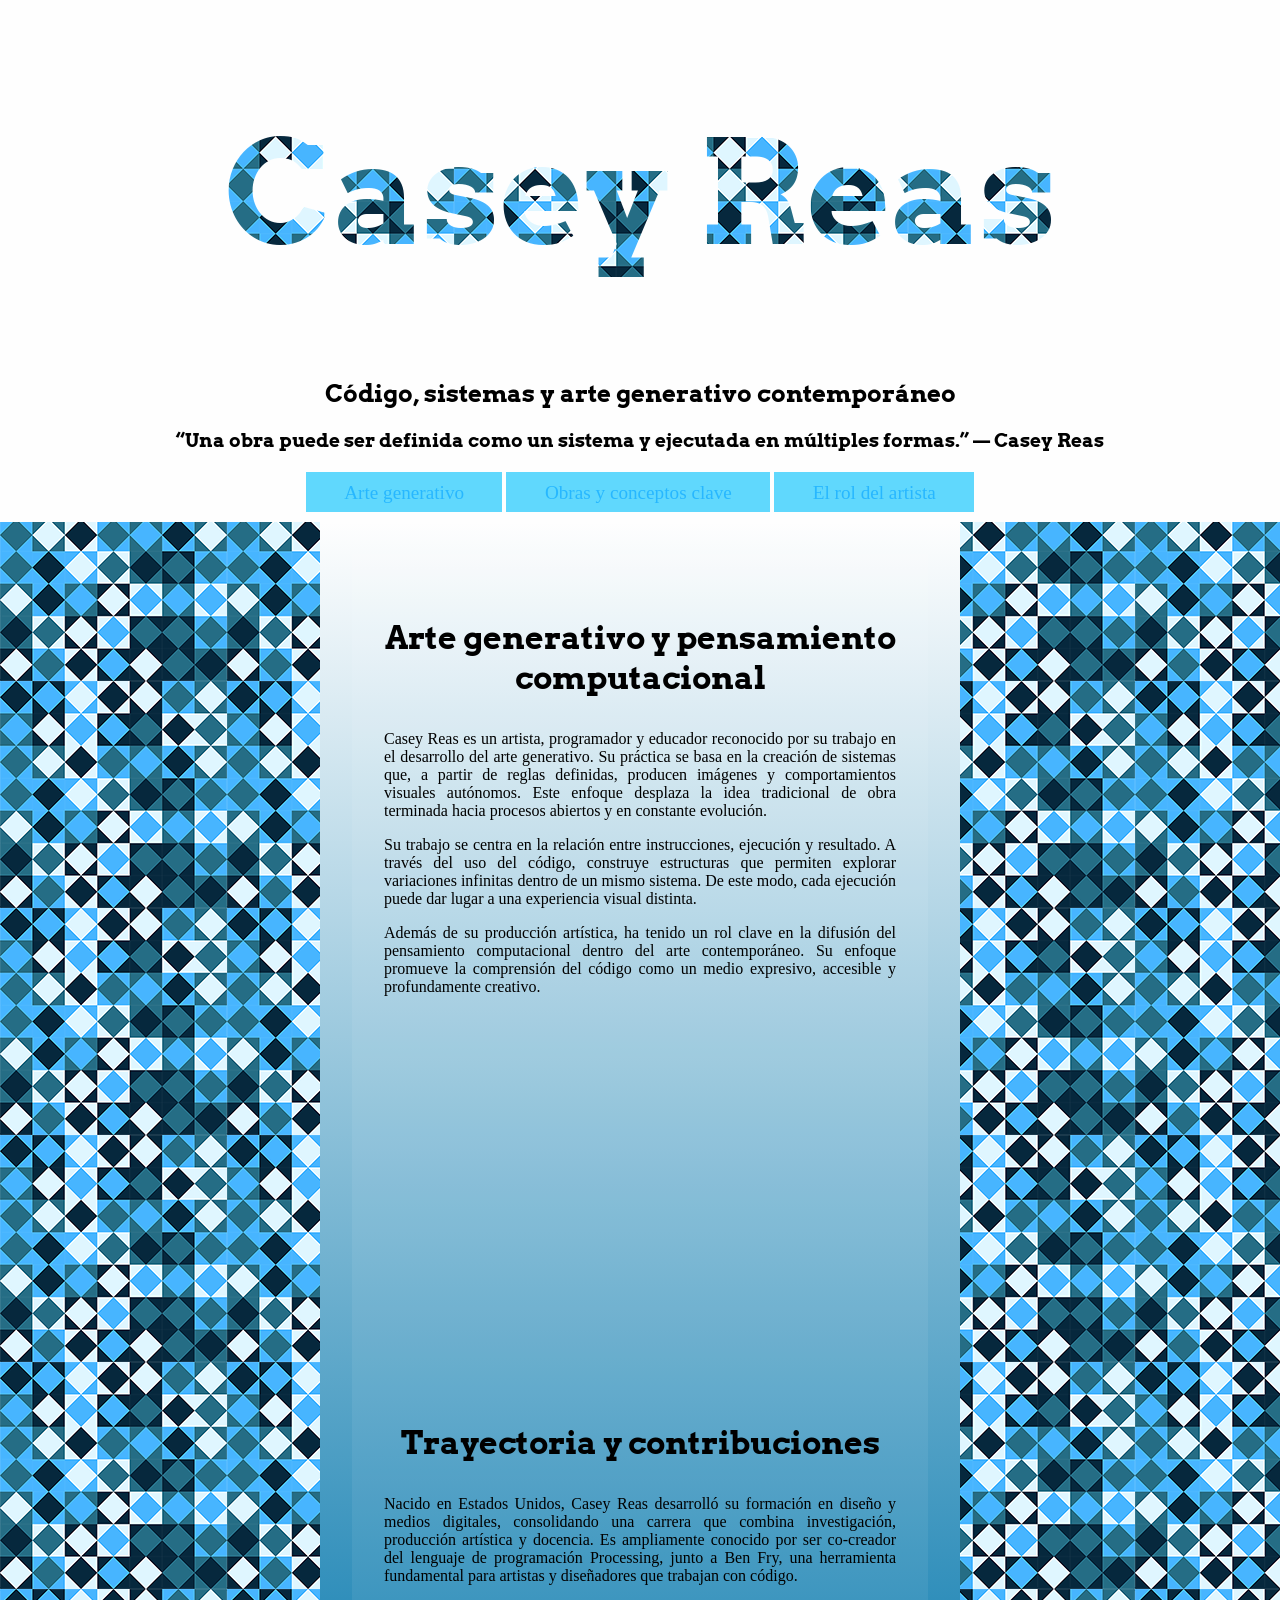
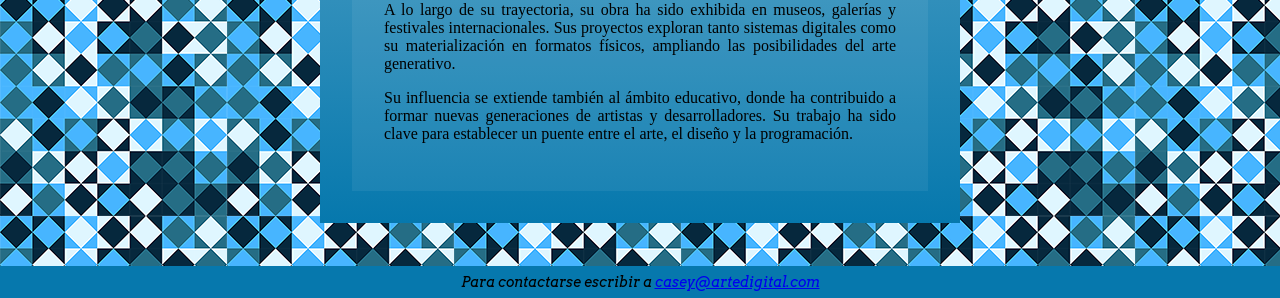
<file: index.html>
<!DOCTYPE html>
<html lang="es">
<head>
<meta charset="utf-8">
<title>Casey Reas</title>
<link rel="preconnect" href="https://fonts.googleapis.com">
<link rel="preconnect" href="https://fonts.gstatic.com" crossorigin>
<link href="https://fonts.googleapis.com/css2?family=Arvo:ital,wght@0,400;0,700;1,400;1,700&family=EB+Garamond:ital,wght@0,400..800;1,400..800&display=swap" rel="stylesheet">
<link rel="stylesheet" href="css/estilos.css">
</head>
<body>
    <header>
        <h1>Casey Reas</h1>
        <h2 class="subtitulos">Código, sistemas y arte generativo contemporáneo</h2>
        <h3 class="subtitulos">“Una obra puede ser definida como un sistema y ejecutada en múltiples formas.” — Casey Reas</h3>
        <nav>
            <ul>
                <li><a href="index.html" target="_blank">Arte generativo</a></li>
                <li><a href="enfoque.html" target="_blank" >Obras y conceptos clave</a></li>
                <li><a href="rol.html" target="_blank">El rol del artista</a></li>
            </ul>
        </nav>
    </header>
    <main id="contenido">
        <section>
            <h3>Arte generativo y pensamiento computacional</h3>
            <p>Casey Reas es un artista, programador y educador reconocido por su trabajo en el desarrollo del arte generativo. Su práctica se basa en la creación de sistemas que, a partir de reglas definidas, producen imágenes y comportamientos visuales autónomos. Este enfoque desplaza la idea tradicional de obra terminada hacia procesos abiertos y en constante evolución.</p>
            <p>Su trabajo se centra en la relación entre instrucciones, ejecución y resultado. A través del uso del código, construye estructuras que permiten explorar variaciones infinitas dentro de un mismo sistema. De este modo, cada ejecución puede dar lugar a una experiencia visual distinta.</p>
            <p>Además de su producción artística, ha tenido un rol clave en la difusión del pensamiento computacional dentro del arte contemporáneo. Su enfoque promueve la comprensión del código como un medio expresivo, accesible y profundamente creativo.</p>

                <iframe width="560" height="315" src="https://www.youtube.com/embed/_8DMEHxOLQE?si=YuRx24b_MjrmPUpN" title="YouTube video player" frameborder="0" allow="accelerometer; autoplay; clipboard-write; encrypted-media; gyroscope; picture-in-picture; web-share" referrerpolicy="strict-origin-when-cross-origin" allowfullscreen></iframe>
        </section>  
         <section>
            <h3>Trayectoria y contribuciones</h3>
            <p>Nacido en Estados Unidos, Casey Reas desarrolló su formación en diseño y medios digitales, consolidando una carrera que combina investigación, producción artística y docencia. Es ampliamente conocido por ser co-creador del lenguaje de programación Processing, junto a Ben Fry, una herramienta fundamental para artistas y diseñadores que trabajan con código.</p>
            <p>A lo largo de su trayectoria, su obra ha sido exhibida en museos, galerías y festivales internacionales. Sus proyectos exploran tanto sistemas digitales como su materialización en formatos físicos, ampliando las posibilidades del arte generativo.</p>
            <p>Su influencia se extiende también al ámbito educativo, donde ha contribuido a formar nuevas generaciones de artistas y desarrolladores. Su trabajo ha sido clave para establecer un puente entre el arte, el diseño y la programación.</p>
        </section>
        
    </main>
    <footer>
			<address> Para contactarse escribir a <a href="casey@artedigital.com">casey@artedigital.com </a></address>
	</footer>

</body>

</html>
</file>
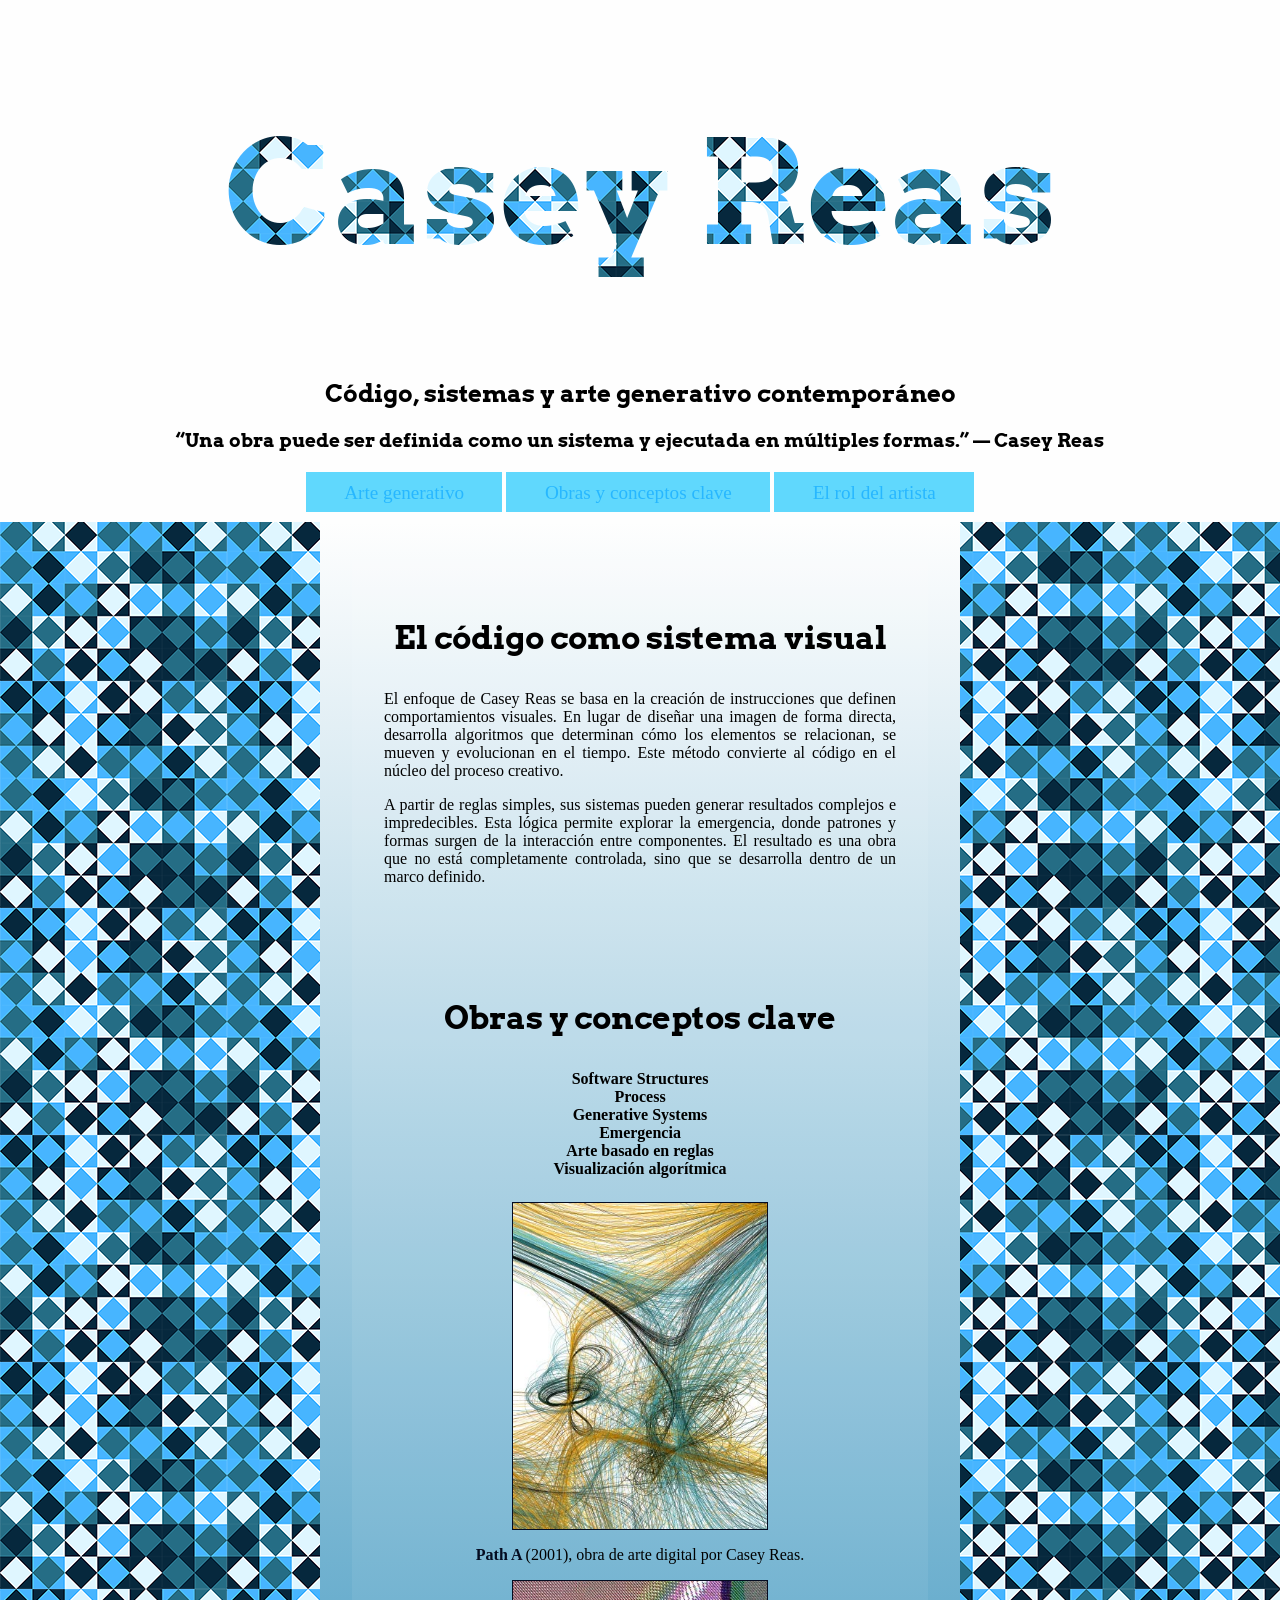
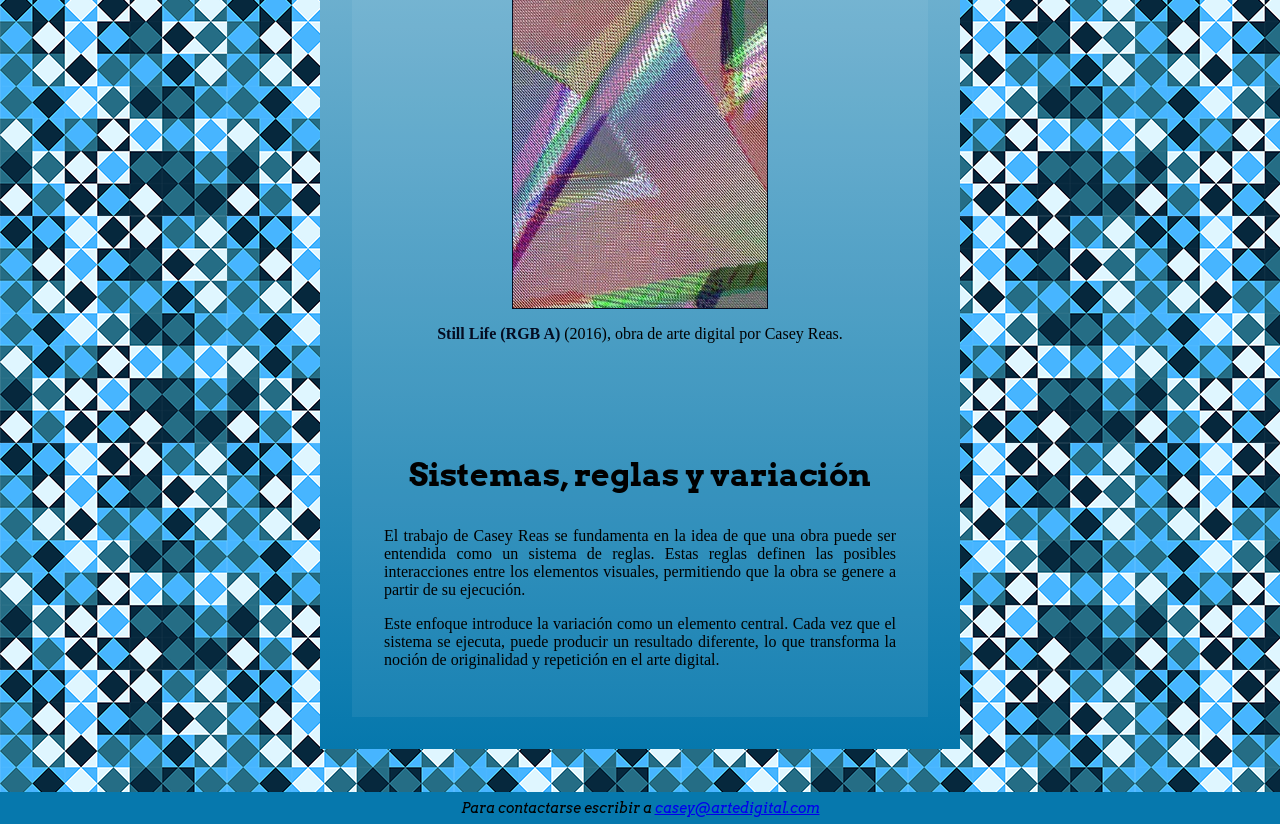
<file: enfoque.html>
<!DOCTYPE html>
<html lang="es">
<head>
<meta charset="utf-8">
<title>Obras y conceptos clave</title>
<link rel="preconnect" href="https://fonts.googleapis.com">
<link rel="preconnect" href="https://fonts.gstatic.com" crossorigin>
<link href="https://fonts.googleapis.com/css2?family=Arvo:ital,wght@0,400;0,700;1,400;1,700&family=EB+Garamond:ital,wght@0,400..800;1,400..800&display=swap" rel="stylesheet">
<link rel="stylesheet" href="css/estilos.css">
</head>
<body>
    <header>
        <h1>Casey Reas</h1>
        <h2 class="subtitulos">Código, sistemas y arte generativo contemporáneo</h2>
        <h3 class="subtitulos">“Una obra puede ser definida como un sistema y ejecutada en múltiples formas.” — Casey Reas</h3>
        <nav>
            <ul>
                <li><a href="index.html" target="_blank">Arte generativo</a></li>
                <li><a href="enfoque.html" target="_blank" >Obras y conceptos clave</a></li>
                <li><a href="rol.html" target="_blank">El rol del artista</a></li>
            </ul>
        </nav>
    </header>
    <main id="contenido">
        <section>
            <h3>El código como sistema visual</h3>
            <p>El enfoque de Casey Reas se basa en la creación de instrucciones que definen comportamientos visuales. En lugar de diseñar una imagen de forma directa, desarrolla algoritmos que determinan cómo los elementos se relacionan, se mueven y evolucionan en el tiempo. Este método convierte al código en el núcleo del proceso creativo.</p>
            <p>A partir de reglas simples, sus sistemas pueden generar resultados complejos e impredecibles. Esta lógica permite explorar la emergencia, donde patrones y formas surgen de la interacción entre componentes. El resultado es una obra que no está completamente controlada, sino que se desarrolla dentro de un marco definido.</p>
        </section>
          <section id="obras">
            <h3>Obras y conceptos clave</h3>
            <ul>
                <li>Software Structures</li>
                <li>Process</li>
                <li>Generative Systems</li>
                <li>Emergencia</li>
                <li>Arte basado en reglas</li>
                <li>Visualización algorítmica</li>
            </ul>
            
            <img src="img/1reas-4.jpg" alt="Path A - REAS">
            <p class="piefoto"><strong>Path A </strong>  (2001), obra de arte digital por Casey Reas.</p>
            <img src="img/2reas-3.jpg" alt="Still Life  - REAS">
            <p class="piefoto"><strong>Still Life (RGB A)</strong> (2016), obra de arte digital por Casey Reas.</p>
            
         </section>
        
        
        <section>
            <h3>Sistemas, reglas y variación</h3>
            <p>El trabajo de Casey Reas se fundamenta en la idea de que una obra puede ser entendida como un sistema de reglas. Estas reglas definen las posibles interacciones entre los elementos visuales, permitiendo que la obra se genere a partir de su ejecución.</p>
            <p>Este enfoque introduce la variación como un elemento central. Cada vez que el sistema se ejecuta, puede producir un resultado diferente, lo que transforma la noción de originalidad y repetición en el arte digital.</p>
        </section>
    </main>
    <footer>
			<address> Para contactarse escribir a <a href="mailto:casey@artedigital.com">casey@artedigital.com </a></address>
	</footer>

</body>

</html>
</file>
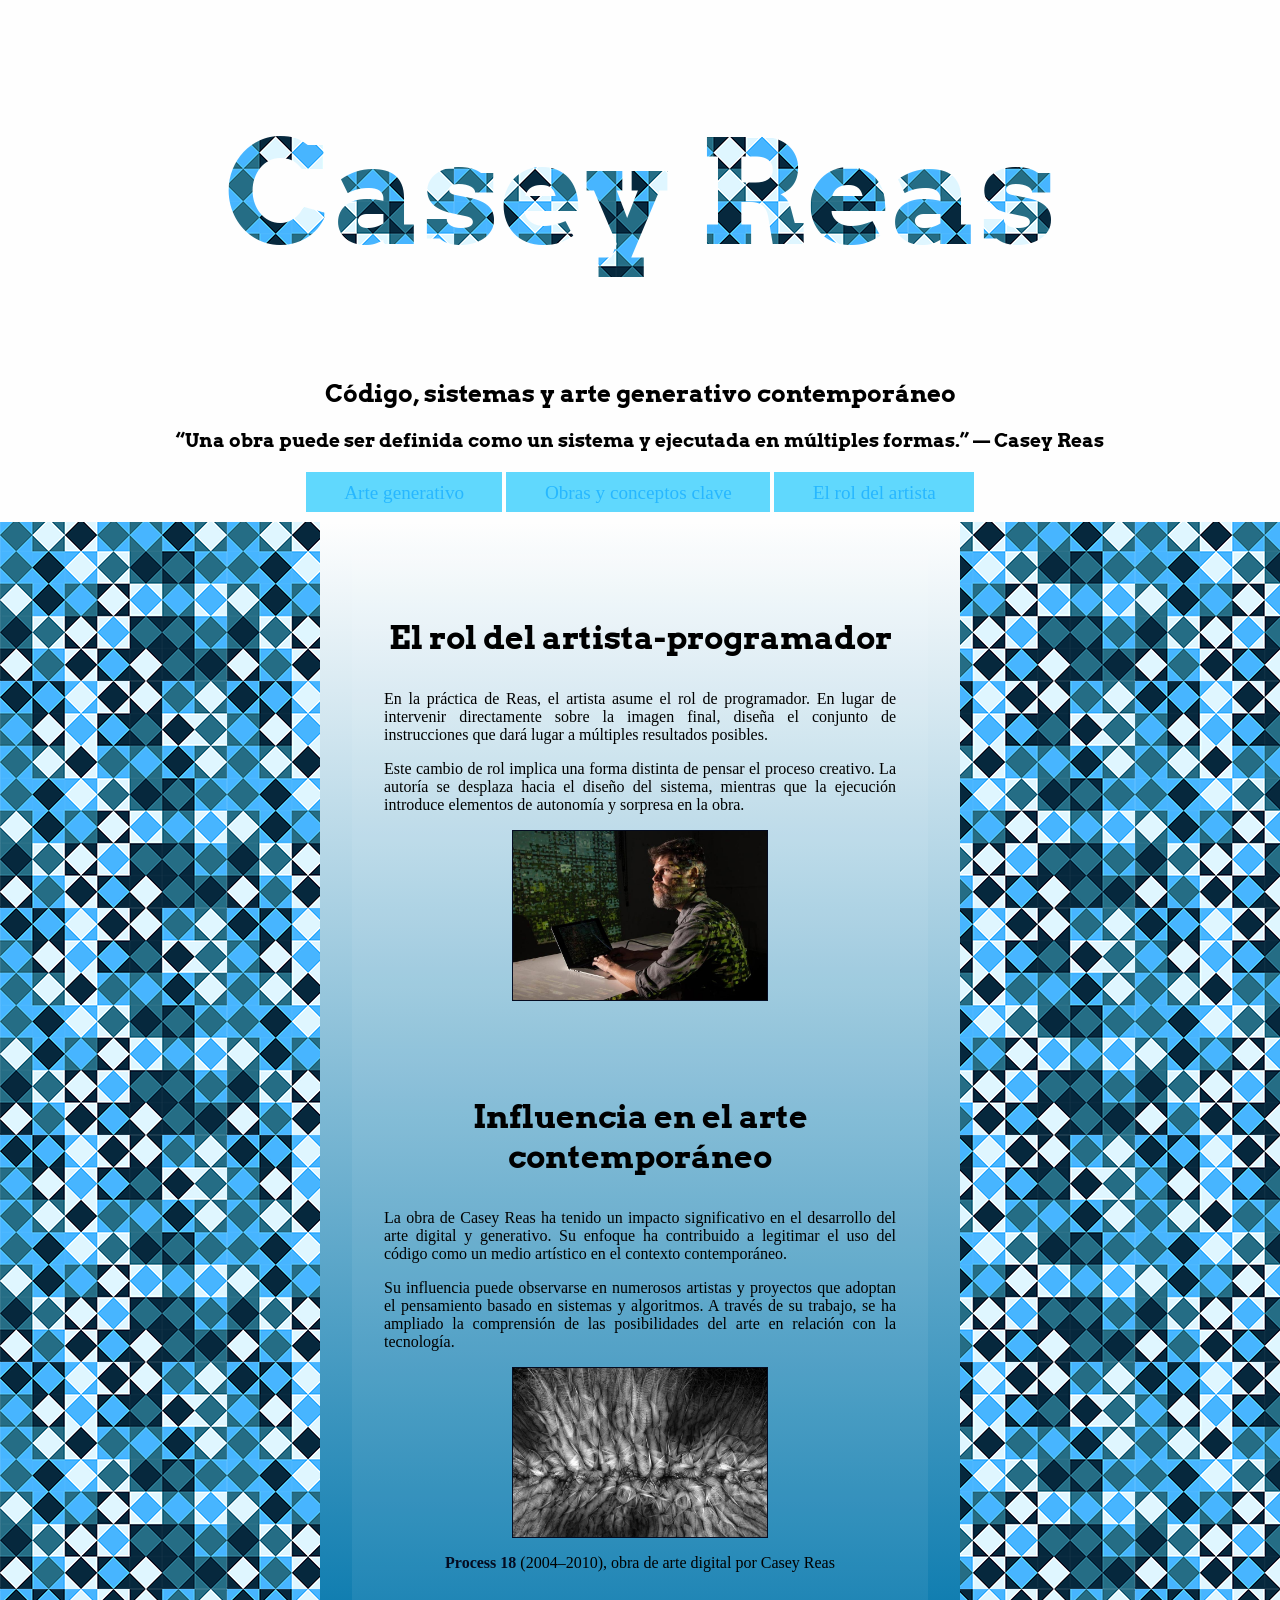
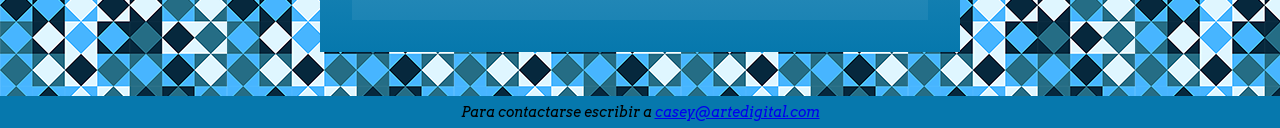
<file: rol.html>
<!DOCTYPE html>
<html lang="es">
<head>
<meta charset="utf-8">
<title>El rol del artista</title>
<link rel="preconnect" href="https://fonts.googleapis.com">
<link rel="preconnect" href="https://fonts.gstatic.com" crossorigin>
<link href="https://fonts.googleapis.com/css2?family=Arvo:ital,wght@0,400;0,700;1,400;1,700&family=EB+Garamond:ital,wght@0,400..800;1,400..800&display=swap" rel="stylesheet">
<link rel="stylesheet" href="css/estilos.css">
</head>
<body>
    <header>
        <h1>Casey Reas</h1>
        <h2 class="subtitulos">Código, sistemas y arte generativo contemporáneo</h2>
        <h3 class="subtitulos">“Una obra puede ser definida como un sistema y ejecutada en múltiples formas.” — Casey Reas</h3>
        <nav>
            <ul>
                <li><a href="index.html" target="_blank">Arte generativo</a></li>
                <li><a href="enfoque.html" target="_blank" >Obras y conceptos clave</a></li>
                <li><a href="rol.html" target="_blank">El rol del artista</a></li>
            </ul>
        </nav>
    </header>
    <main id="contenido">
        <section>
            <h3>El rol del artista-programador </h3>
            <p>En la práctica de Reas, el artista asume el rol de programador. En lugar de intervenir directamente sobre la imagen final, diseña el conjunto de instrucciones que dará lugar a múltiples resultados posibles.</p>
            <p>Este cambio de rol implica una forma distinta de pensar el proceso creativo. La autoría se desplaza hacia el diseño del sistema, mientras que la ejecución introduce elementos de autonomía y sorpresa en la obra.</p>
            
            <img src="img/4reas-1.jpg" alt="programador">
            
        </section>
         <section>
            <h3>Influencia en el arte contemporáneo</h3>
            <p>La obra de Casey Reas ha tenido un impacto significativo en el desarrollo del arte digital y generativo. Su enfoque ha contribuido a legitimar el uso del código como un medio artístico en el contexto contemporáneo.</p>
            <p>Su influencia puede observarse en numerosos artistas y proyectos que adoptan el pensamiento basado en sistemas y algoritmos. A través de su trabajo, se ha ampliado la comprensión de las posibilidades del arte en relación con la tecnología.</p>
             <div>
            <img src="img/3reas-2.jpg" alt="Process 18   - REAS">
            <p class="piefoto"><strong>Process 18 </strong>(2004–2010), obra de arte digital por Casey Reas</p>
            </div>
        </section>

    </main>
    <footer>
			<address> Para contactarse escribir a <a href="mailto:casey@artedigital.com">casey@artedigital.com </a></address>
	</footer>

</body>

</html>
</file>
<file: css/estilos.css>
*{
        box-sizing: border-box;
    }

    html {
        margin: 0;
        padding: 0;
    } /* lo recomenda la IA*/


    header {
        display: block;
        text-align: center;
        background-color:  rgb(254, 254, 254);
        width: 100%;
        padding: 0.5em 0;
        margin-bottom: 0; 
    }

    body {
        background-image: url('../img/fondo.png');
        background-repeat: repeat;
        margin: 0;
        padding: 0;

    }

    p{
        text-align: justify;
    }

    nav{
        display: flex;
        justify-content: center;
    }
    nav ul{
        padding: 0;
        margin: 0;
        list-style: none;
    }
    nav li{
        display: inline-block;
    }
    nav a {
        font-size: 1.2em;
        line-height: 2.2em;
        padding: 0.5em 2em;
        text-align: center;
        text-decoration: none;
    }

    nav a:link {
        background-color: #60d8fd;
        color: #27b7ff;
    }
    nav a:visited {
        background-color:  #7abeeb;
        color: #484f55;
    }
    nav a:hover {
        background-color: #090e20;
        color: #FFF;
    }
    nav a:active {
        background-color: rgb(164, 190, 193);
        color: #1b1651;
    }

    h1{
        font-family: "Arvo", serif;
        font-size: 9em;
        background-image: url('../img/fondo.png');
        -webkit-background-clip: text;
        -webkit-text-fill-color: transparent;
    } /* lo explico la IA cmo rellenar letras*/

    .subtitulos{
        font-family: "Arvo", serif;
        text-align: center;
    }

    #contenido{
        background-image: linear-gradient(to top, rgb(6, 120, 173), rgb(254, 254, 254));
        width:50%;
        padding: 2em;
        margin: 0 auto;
        border-top: 0;
    }

    #contenido h3{
        text-align: center;
        font-family: "Arvo", serif;
        font-size: 2em;
    }

    footer{
        font-family: "Arvo", serif;
        text-align: center;
        font-size: 0.9em;
        margin-top: 3em;
        background-color:  rgba(255, 255, 255, 0.063);
        padding: 2em;
        background-color: rgb(6, 120, 173);
        width: 100%;
        padding: 0.5em 0;
        margin-bottom: 0; 
    }

    section{
        background-color: rgba(255, 255, 255, 0.063);
        padding: 2em;
    }

    iframe{
        display: block;
        margin:auto;
        padding: 1em;
    
    }
    #obras ul{
        padding: 0;
        margin: 0;
        list-style: none;
        padding-bottom: 1.5em;
        font-weight: bold;
        text-align: center;
    }
    img{
        display: block;
        margin: auto;
        width: 50%;
        border: 1px solid rgb(4, 12, 33);
    }
    .piefoto strong{
        color: rgb(4, 12, 33);
    }
    .piefoto{
        text-align: center;
    }
</file>
